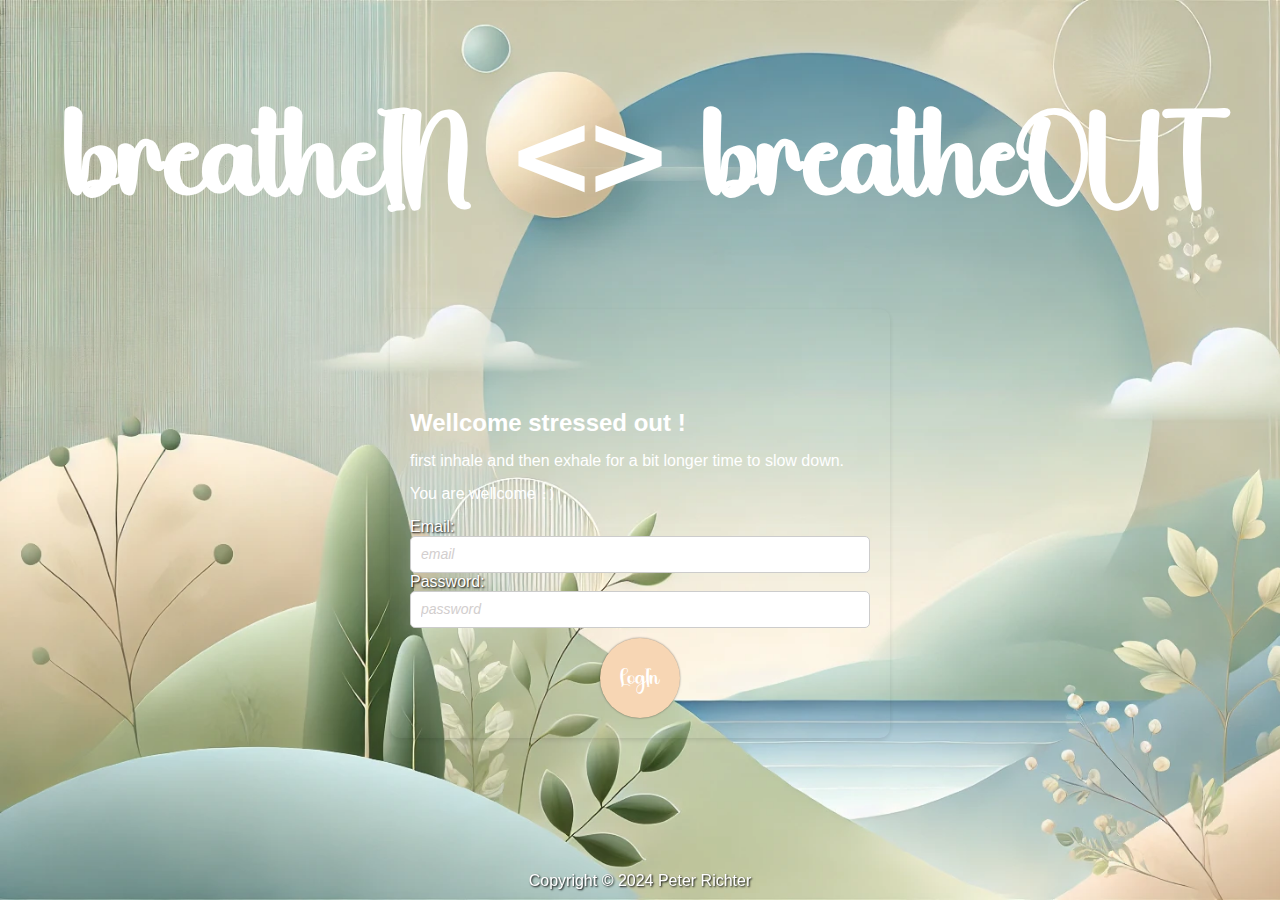
<file: index.html>
<!DOCTYPE html>
<html lang="en">
  <head>
    <meta charset="UTF-8" />
    <meta name="viewport" content="width=device-width, initial-scale=1.0" />
    <title>breatheIN <> breatheOUT</title>
    <link rel="stylesheet" href="style.css" />
  </head>
  <body>
    <h1 class="fade-in">breatheIN <code><></code> breatheOUT</h1>
    <div class="container fade-in">
      <div id="login" class="form-container">
        <h2>Wellcome stressed out !</h2>
        <p>first inhale and then exhale for a bit longer time to slow down.</p>
        <p>You are wellcome <code>:)</code></p>
        <form id="loginForm">
          <label for="email">Email:</label>
          <input
            type="email"
            id="email"
            name="email"
            placeholder="email"
            required
          />
          <label class="label" type="password">Password:</label>
          <input
            type="password"
            id="password"
            name="password"
            placeholder="password"
            required
          />
          <div class="butt-box">
            <!--XD-->
            <button type="submit">LogIn</button>
          </div>
        </form>
      </div>
    </div>

    <footer class="footer-fixed"><p>Copyright &copy; 2024 Peter Richter</p></footer>
    <script src="script.js"></script>
  </body>
</html>
</file>
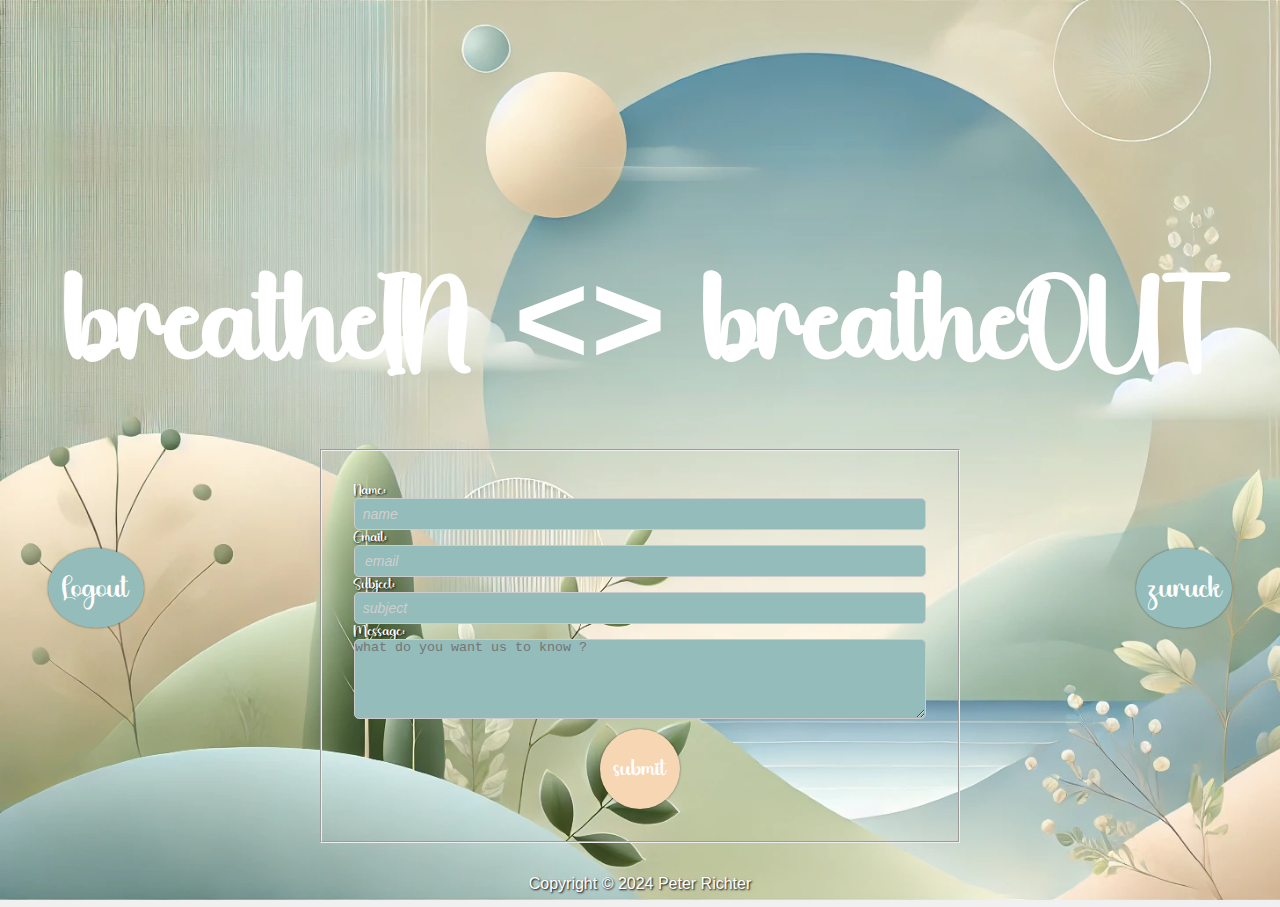
<file: kontakt.html>
<!DOCTYPE html>
<html lang="en">
  <head>
    <meta charset="UTF-8" />
    <meta name="viewport" content="width=device-width, initial-scale=1.0" />
    <title>kontact</title>
    <link rel="stylesheet" href="style.css" />
    <link rel="stylesheet" href="value.css" />
    <title>Document</title>
  </head>
  <body>
    <nav>
      <ul>
        <li><a href="/index.html">Logout</a></li>
        <li><a href="/stresslevel.html">zurück</a></li>
      </ul>
    </nav>

    <h1 class="fade-in">breatheIN <code><></code> breatheOUT</h1>
    <form action="" method="post">
      <fieldset>
        <label for="name">Name:</label>
        <input
          type="text"
          name="name"
          id="name"
          placeholder="  name"
          required
        />
        <label for="email">Email:</label>
        <input
          type="email"
          name="email"
          id="email"
          placeholder="email"
          required
        />
        <label for="subject">Subject:</label>
        <input
          type="text"
          name="subject"
          id="subject"
          placeholder="  subject"
          required
        />
        <label for="user_input">Message:</label>
        <textarea
          name="user_input"
          id="user_input"
          placeholder="what do you want us to know ?"
          required
        ></textarea>
        <div class="butt-div"><button type="submit">submit</button></div>
      </fieldset>
    </form>
    <footer><p>Copyright &copy; 2024 Peter Richter</p></footer>
  </body>
</html>
</file>
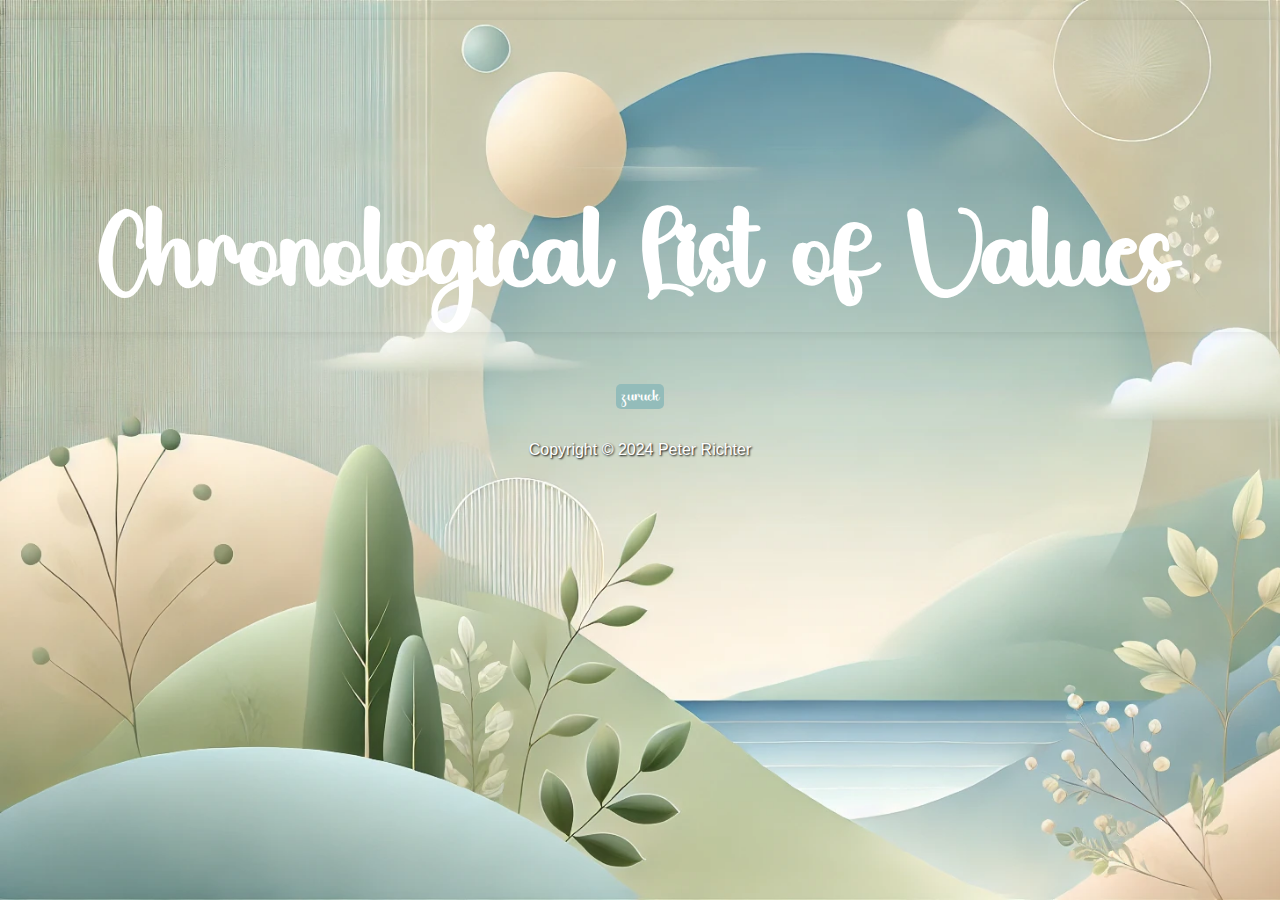
<file: value.html>
<!DOCTYPE html>
<html lang="en">
  <head>
    <meta charset="UTF-8" />
    <meta name="viewport" content="width=device-width, initial-scale=1.0" />
    <title>values</title>
    <title>Liste der Werte</title>
    <script src="value.js"></script>
    <link rel="stylesheet" href="value.css" />
    <link rel="stylesheet" href="style.css" />
  </head>
  <body>
    <div class="values-list">
      <h1>Chronological List of Values</h1>
      <ol id="valuesList"></ol>
    </div>
    <a class="back-button" href="/stresslevel.html">zurück</a>
    <footer><p>Copyright &copy; 2024 Peter Richter</p></footer>
  </body>
</html>
</file>
<file: style.css>
@font-face {
  font-family: "Multipie";
  src: url(../src/fonts/Multipie.otf);
}

/*:root{

  ich habe bewusst keine Variablen definiert, da es meiner Meinung nach bei einem so kleinen Projekt keinen sinn macht.
  
  definieren der Variable:

    --primary-color: hier die farbe definieren;
  
  verwenden der Variable:

    background-color: var(--primary-color)
}*/

* {
  box-sizing: border-box;
  margin: 0;
  padding: 0;
}

body {
  width: 100%;
  font-family: Arial, sans-serif;
  background-color: #f0f0f0;
  display: flex;
  justify-content: center;
  align-items: center;
  flex-direction: column;

  background-image: url(../src/images/DALL·E21.webp);
  background-repeat: no-repeat;
  background-size: cover;
  background-attachment: fixed;
}

nav {
  width: 100%;
}

ul {
  display: flex;
  justify-content: space-between;
  list-style: none;
  padding: 1rem;
}

ul li {
  display: flex;
  justify-content: center;
  align-items: center;
  margin: 2rem;
  width: 6rem;
  height: 5rem;
  background-color: #93bcba;
  border-radius: 50%;
  font-size: 2rem;
  box-shadow: 0 0 2px rgba(0, 0, 0, 0.5);
}

ul li a {
  color: white;
  text-decoration: none;
  font-family: "Multipie";
}

h1,
h2,
p {
  color: white;
}

h1 {
  font-family: "Multipie";
  font-size: 10vw;
}

@media (min-width: 748px) {
  body {
    background-image: url("../src/images/DALL·E20.webp");
    background-attachment: fixed;
  }

  nav {
    position: relative;
    top: 500px;
    width: 100%;
  }
}

@keyframes fadeIn {
  from {
    opacity: 0;
  }
  to {
    opacity: 1;
  }
}

.fade-in {
  animation: fadeIn 4s ease-in-out forwards;
  margin-top: 5rem;
}

.container {
  width: 90%;
  max-width: 500px;
  border-radius: 10px;
  box-shadow: 0 2px 4px rgba(0, 0, 0, 0.1);
}

.form-container {
  display: flex;
  flex-direction: column;
  gap: 15px;
  background-position: center;
  padding: 20px;
  border-radius: 8px;
  margin-top: 5rem;
}

label {
  color: white;
}

input[type="password"],
input[type="email"] {
  width: 100%;
  padding: 10px;
  border: 1px solid #ccc;
  border-radius: 5px;
}

input::placeholder {
  color: rgb(210, 206, 206);
  font-size: 14px;
  font-style: italic;
  opacity: 1;
}

.play-pause-button {
  width: 80px;
  height: 80px;
  border-radius: 50%;
  font-size: 1.5rem;
  font-family: "Multipie";
  position: relative;
  bottom: 60px;
  margin-top: 3rem;
}

.butt-box {
  display: flex;
  justify-content: center;
}

button {
  padding: 10px;
  margin-top: 10px;
  border: none;
  background-color: #f7d6b4;
  box-shadow: 0 0 2px rgba(0, 0, 0, 0.5);
  color: white;
  border-radius: 5px;
  cursor: pointer;
}

button:hover {
  background-color: #93bcba;
}

#stressValue {
  font-weight: bold;
}

.story h4 {
  margin-bottom: 2rem;
  text-shadow: none;
  font-size: 2rem;
  font-family: "Multipie";
}

.story {
  margin-top: 3rem;
  width: 50%;
  padding: 10px;
  border-radius: 25px;
  text-shadow: 1px 1px 2px black;
}

.dream {
  margin-bottom: 2rem;
  font-size: 0.9rem;
}

footer {
  margin-top: 2rem;
  bottom: 0;
}

footer p {
  text-shadow: 1px 1px 2px black;
  margin-bottom: 10px;
}

.footer-fixed {
  position: fixed;
  bottom: 0;
}

/* Ab hier beginnt das styling für den slider*/

.slider-container {
  text-align: center;
}

.slider {
  width: 100%;
  height: 25px;
  border-radius: 5px;
  background: linear-gradient(
    to right,
    rgb(138, 233, 138),
    rgb(230, 214, 72),
    rgb(233, 129, 129)
  );
  opacity: 0.7;
  transition: opacity 0.15s ease-in-out;
}

.slider::-moz-range-thumb {
  width: 10px;
  height: 40px;
  border-radius: 5px;
  background: #010000;
  cursor: pointer;
  box-shadow: 0 0 2px rgba(0, 0, 0, 0.5);
}

.value {
  margin-top: 10px;
  font-size: 18px;
}

.val-button {
  font-family: "Multipie";
  text-decoration: none;
  color: white;
  background-color: #93bcba;
  border-radius: 5px;
  padding: 0.3rem;
  position: relative;
  top: 2rem;
  margin-bottom: 2rem;
}

fieldset {
  display: flex;
  flex-direction: column;
  width: 50vw;
  padding: 2rem;
  margin-top: 3rem;
}

label {
  text-shadow: 1px 1px 2px black;
  font-size: 1rem;
}

fieldset input {
  height: 2rem;
  background-color: #93bcba;
  color: white;
  border: 1px solid #ccc;
  border-radius: 5px;
}

textarea {
  height: 5rem;
  background-color: #93bcba;
  color: white;
  border: 1px solid #ccc;
  border-radius: 5px;
}

/*kontakt.html*/

fieldset label {
  font-family: "Multipie";
}

.butt-div {
  width: 100%;
  display: flex;
  justify-content: center;
}

button[type="submit"] {
  border-radius: 50%;
  width: 5rem;
  height: 5rem;
  font-family: 'Multipie';
  font-size: 1.5rem;
}

/*value.html*/

.back-button {
  font-family: "Multipie";
  text-decoration: none;
  color: white;
  background-color: #93bcba;
  border-radius: 5px;
  padding: 0.3rem;
  position: relative;
  top: 2rem;
  margin-bottom: 2rem;
}

.values-list ol{
  text-shadow: 1px 1px 2px black;
  list-style:none;
}
</file>
<file: value.css>
.values-list {
    display: flex;
    flex-direction: column;
    justify-content: center;
    align-items: center;
    width: 100%;
    
    margin: 20px;
    padding: 20px;
    box-shadow: 0 0 10px rgba(0, 0, 0, 0.1);
    border-radius: 5px;
}
.values-list h1 {
    margin-top: 10rem;
    font-size: 9vw;
    margin-bottom: 0;
}
.values-list ol {
    color: white;
    
}
.values-list ol li {
    padding: 20px;
    border-bottom: 1px solid #b49191;
}
</file>
